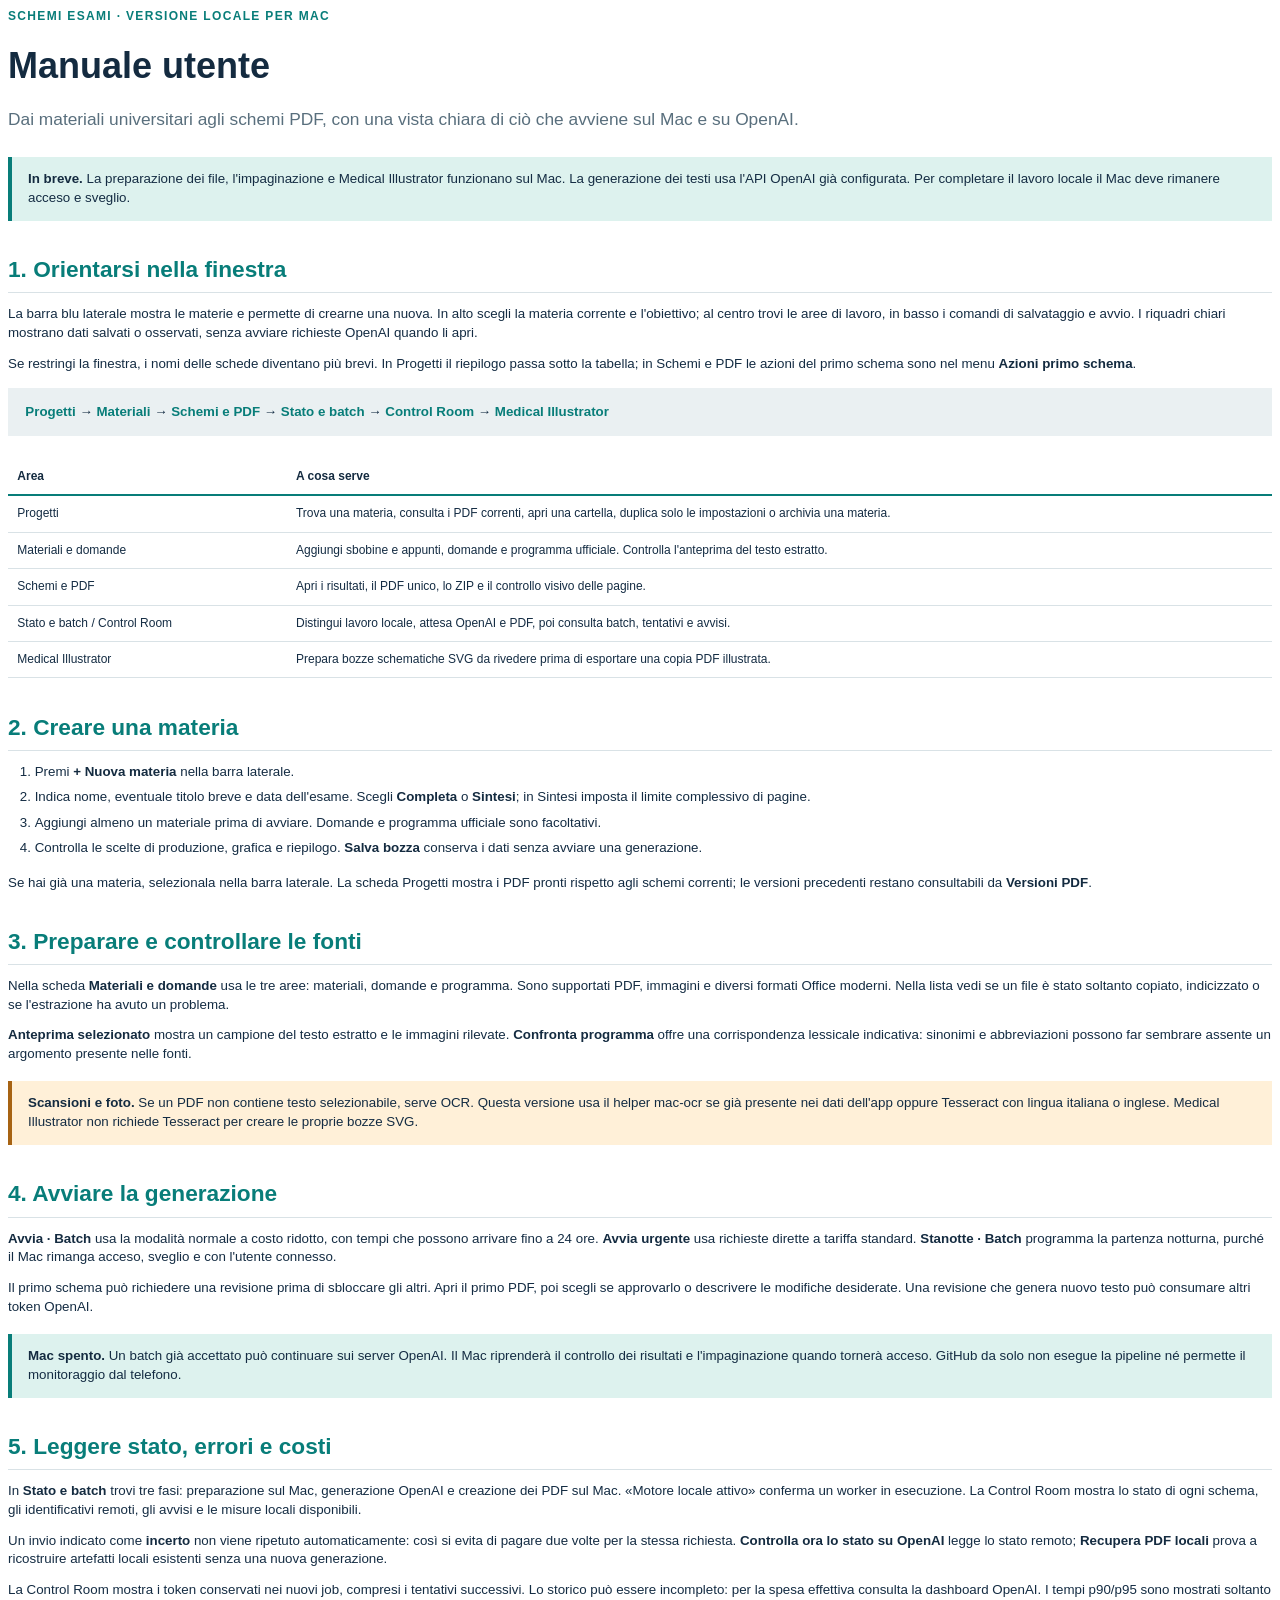
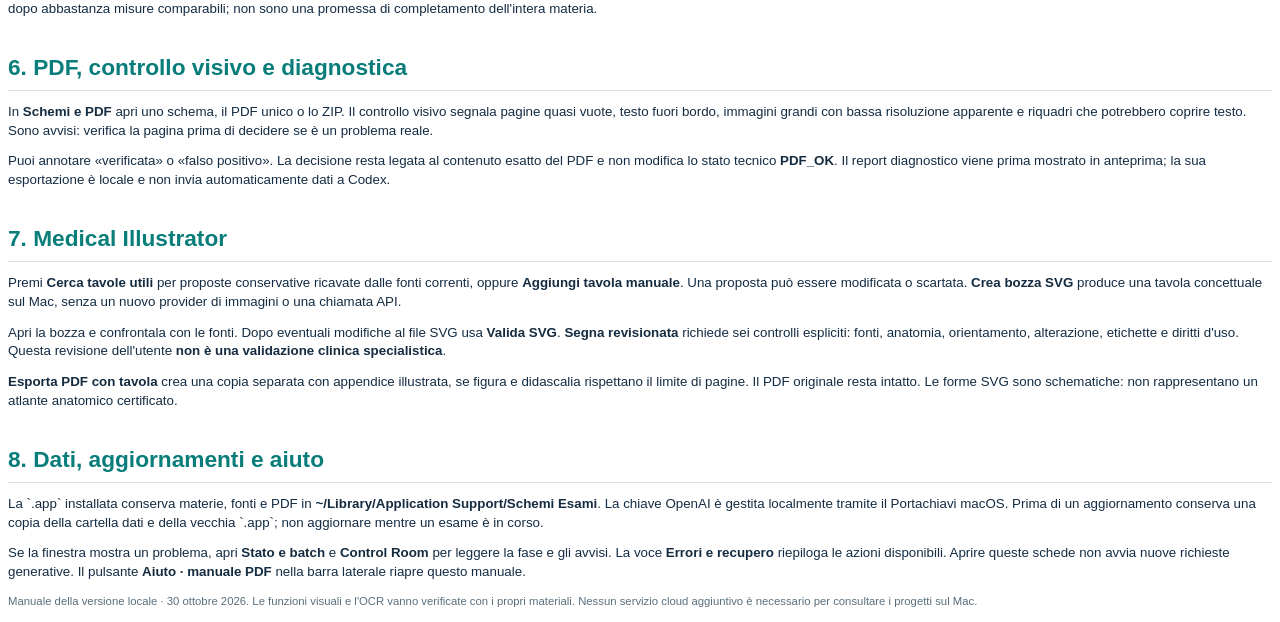
<file: docs/Manuale_Utente_Schemi_Esami.html>
<!doctype html>
<html lang="it">
<head>
<meta charset="utf-8">
<title>Schemi Esami — Manuale utente</title>
<style>
  body { font-family: Helvetica, Arial, sans-serif; font-size: 10pt; line-height: 1.4; color: #142c43; }
  h1 { font-size: 27pt; color: #142b40; margin: 0 0 12pt; }
  h2 { font-size: 17pt; color: #087d79; margin: 25pt 0 9pt; border-bottom: 1pt solid #d9e2e6; padding-bottom: 5pt; }
  h3 { font-size: 12pt; color: #142b40; margin: 15pt 0 5pt; }
  p { margin: 0 0 9pt; }
  li { margin: 0 0 5pt; }
  ul, ol { margin: 5pt 0 12pt; padding-left: 20pt; }
  strong { color: #142b40; }
  .eyebrow { color: #087d79; font-size: 9pt; font-weight: bold; letter-spacing: 1pt; margin-bottom: 12pt; }
  .lead { font-size: 13pt; color: #596f7d; margin-bottom: 19pt; }
  .callout { background: #ddf2ee; border-left: 3pt solid #087d79; padding: 10pt 12pt; margin: 13pt 0; }
  .warning { background: #fff0d8; border-left-color: #a76313; }
  .muted { color: #596f7d; }
  .map { background: #eaf0f2; padding: 11pt 13pt; margin: 11pt 0 17pt; }
  .map strong { color: #087d79; }
  table { border-collapse: collapse; width: 100%; margin: 10pt 0 15pt; font-size: 9pt; }
  th { color: #142b40; text-align: left; padding: 7pt; border-bottom: 2pt solid #087d79; }
  td { border-bottom: 1pt solid #d9e2e6; vertical-align: top; padding: 7pt; }
  .small { font-size: 8.5pt; color: #596f7d; }
</style>
</head>
<body>
<p class="eyebrow">SCHEMI ESAMI · VERSIONE LOCALE PER MAC</p>
<h1>Manuale utente</h1>
<p class="lead">Dai materiali universitari agli schemi PDF, con una vista chiara di ciò che avviene sul Mac e su OpenAI.</p>
<div class="callout"><strong>In breve.</strong> La preparazione dei file, l'impaginazione e Medical Illustrator funzionano sul Mac. La generazione dei testi usa l'API OpenAI già configurata. Per completare il lavoro locale il Mac deve rimanere acceso e sveglio.</div>

<h2>1. Orientarsi nella finestra</h2>
<p>La barra blu laterale mostra le materie e permette di crearne una nuova. In alto scegli la materia corrente e l'obiettivo; al centro trovi le aree di lavoro, in basso i comandi di salvataggio e avvio. I riquadri chiari mostrano dati salvati o osservati, senza avviare richieste OpenAI quando li apri.</p>
<p>Se restringi la finestra, i nomi delle schede diventano più brevi. In Progetti il riepilogo passa sotto la tabella; in Schemi e PDF le azioni del primo schema sono nel menu <strong>Azioni primo schema</strong>.</p>
<div class="map"><strong>Progetti</strong> → <strong>Materiali</strong> → <strong>Schemi e PDF</strong> → <strong>Stato e batch</strong> → <strong>Control Room</strong> → <strong>Medical Illustrator</strong></div>
<table>
<tr><th>Area</th><th>A cosa serve</th></tr>
<tr><td>Progetti</td><td>Trova una materia, consulta i PDF correnti, apri una cartella, duplica solo le impostazioni o archivia una materia.</td></tr>
<tr><td>Materiali e domande</td><td>Aggiungi sbobine e appunti, domande e programma ufficiale. Controlla l'anteprima del testo estratto.</td></tr>
<tr><td>Schemi e PDF</td><td>Apri i risultati, il PDF unico, lo ZIP e il controllo visivo delle pagine.</td></tr>
<tr><td>Stato e batch / Control Room</td><td>Distingui lavoro locale, attesa OpenAI e PDF, poi consulta batch, tentativi e avvisi.</td></tr>
<tr><td>Medical Illustrator</td><td>Prepara bozze schematiche SVG da rivedere prima di esportare una copia PDF illustrata.</td></tr>
</table>

<h2>2. Creare una materia</h2>
<ol>
<li>Premi <strong>+ Nuova materia</strong> nella barra laterale.</li>
<li>Indica nome, eventuale titolo breve e data dell'esame. Scegli <strong>Completa</strong> o <strong>Sintesi</strong>; in Sintesi imposta il limite complessivo di pagine.</li>
<li>Aggiungi almeno un materiale prima di avviare. Domande e programma ufficiale sono facoltativi.</li>
<li>Controlla le scelte di produzione, grafica e riepilogo. <strong>Salva bozza</strong> conserva i dati senza avviare una generazione.</li>
</ol>
<p>Se hai già una materia, selezionala nella barra laterale. La scheda Progetti mostra i PDF pronti rispetto agli schemi correnti; le versioni precedenti restano consultabili da <strong>Versioni PDF</strong>.</p>

<h2>3. Preparare e controllare le fonti</h2>
<p>Nella scheda <strong>Materiali e domande</strong> usa le tre aree: materiali, domande e programma. Sono supportati PDF, immagini e diversi formati Office moderni. Nella lista vedi se un file è stato soltanto copiato, indicizzato o se l'estrazione ha avuto un problema.</p>
<p><strong>Anteprima selezionato</strong> mostra un campione del testo estratto e le immagini rilevate. <strong>Confronta programma</strong> offre una corrispondenza lessicale indicativa: sinonimi e abbreviazioni possono far sembrare assente un argomento presente nelle fonti.</p>
<div class="callout warning"><strong>Scansioni e foto.</strong> Se un PDF non contiene testo selezionabile, serve OCR. Questa versione usa il helper mac-ocr se già presente nei dati dell'app oppure Tesseract con lingua italiana o inglese. Medical Illustrator non richiede Tesseract per creare le proprie bozze SVG.</div>

<h2>4. Avviare la generazione</h2>
<p><strong>Avvia · Batch</strong> usa la modalità normale a costo ridotto, con tempi che possono arrivare fino a 24 ore. <strong>Avvia urgente</strong> usa richieste dirette a tariffa standard. <strong>Stanotte · Batch</strong> programma la partenza notturna, purché il Mac rimanga acceso, sveglio e con l'utente connesso.</p>
<p>Il primo schema può richiedere una revisione prima di sbloccare gli altri. Apri il primo PDF, poi scegli se approvarlo o descrivere le modifiche desiderate. Una revisione che genera nuovo testo può consumare altri token OpenAI.</p>
<div class="callout"><strong>Mac spento.</strong> Un batch già accettato può continuare sui server OpenAI. Il Mac riprenderà il controllo dei risultati e l'impaginazione quando tornerà acceso. GitHub da solo non esegue la pipeline né permette il monitoraggio dal telefono.</div>

<h2>5. Leggere stato, errori e costi</h2>
<p>In <strong>Stato e batch</strong> trovi tre fasi: preparazione sul Mac, generazione OpenAI e creazione dei PDF sul Mac. «Motore locale attivo» conferma un worker in esecuzione. La Control Room mostra lo stato di ogni schema, gli identificativi remoti, gli avvisi e le misure locali disponibili.</p>
<p>Un invio indicato come <strong>incerto</strong> non viene ripetuto automaticamente: così si evita di pagare due volte per la stessa richiesta. <strong>Controlla ora lo stato su OpenAI</strong> legge lo stato remoto; <strong>Recupera PDF locali</strong> prova a ricostruire artefatti locali esistenti senza una nuova generazione.</p>
<p>La Control Room mostra i token conservati nei nuovi job, compresi i tentativi successivi. Lo storico può essere incompleto: per la spesa effettiva consulta la dashboard OpenAI. I tempi p90/p95 sono mostrati soltanto dopo abbastanza misure comparabili; non sono una promessa di completamento dell'intera materia.</p>

<h2>6. PDF, controllo visivo e diagnostica</h2>
<p>In <strong>Schemi e PDF</strong> apri uno schema, il PDF unico o lo ZIP. Il controllo visivo segnala pagine quasi vuote, testo fuori bordo, immagini grandi con bassa risoluzione apparente e riquadri che potrebbero coprire testo. Sono avvisi: verifica la pagina prima di decidere se è un problema reale.</p>
<p>Puoi annotare «verificata» o «falso positivo». La decisione resta legata al contenuto esatto del PDF e non modifica lo stato tecnico <strong>PDF_OK</strong>. Il report diagnostico viene prima mostrato in anteprima; la sua esportazione è locale e non invia automaticamente dati a Codex.</p>

<h2>7. Medical Illustrator</h2>
<p>Premi <strong>Cerca tavole utili</strong> per proposte conservative ricavate dalle fonti correnti, oppure <strong>Aggiungi tavola manuale</strong>. Una proposta può essere modificata o scartata. <strong>Crea bozza SVG</strong> produce una tavola concettuale sul Mac, senza un nuovo provider di immagini o una chiamata API.</p>
<p>Apri la bozza e confrontala con le fonti. Dopo eventuali modifiche al file SVG usa <strong>Valida SVG</strong>. <strong>Segna revisionata</strong> richiede sei controlli espliciti: fonti, anatomia, orientamento, alterazione, etichette e diritti d'uso. Questa revisione dell'utente <strong>non è una validazione clinica specialistica</strong>.</p>
<p><strong>Esporta PDF con tavola</strong> crea una copia separata con appendice illustrata, se figura e didascalia rispettano il limite di pagine. Il PDF originale resta intatto. Le forme SVG sono schematiche: non rappresentano un atlante anatomico certificato.</p>

<h2>8. Dati, aggiornamenti e aiuto</h2>
<p>La `.app` installata conserva materie, fonti e PDF in <strong>~/Library/Application Support/Schemi Esami</strong>. La chiave OpenAI è gestita localmente tramite il Portachiavi macOS. Prima di un aggiornamento conserva una copia della cartella dati e della vecchia `.app`; non aggiornare mentre un esame è in corso.</p>
<p>Se la finestra mostra un problema, apri <strong>Stato e batch</strong> e <strong>Control Room</strong> per leggere la fase e gli avvisi. La voce <strong>Errori e recupero</strong> riepiloga le azioni disponibili. Aprire queste schede non avvia nuove richieste generative. Il pulsante <strong>Aiuto · manuale PDF</strong> nella barra laterale riapre questo manuale.</p>
<p class="small">Manuale della versione locale · 30 ottobre 2026. Le funzioni visuali e l'OCR vanno verificate con i propri materiali. Nessun servizio cloud aggiuntivo è necessario per consultare i progetti sul Mac.</p>
</body>
</html>
</file>
